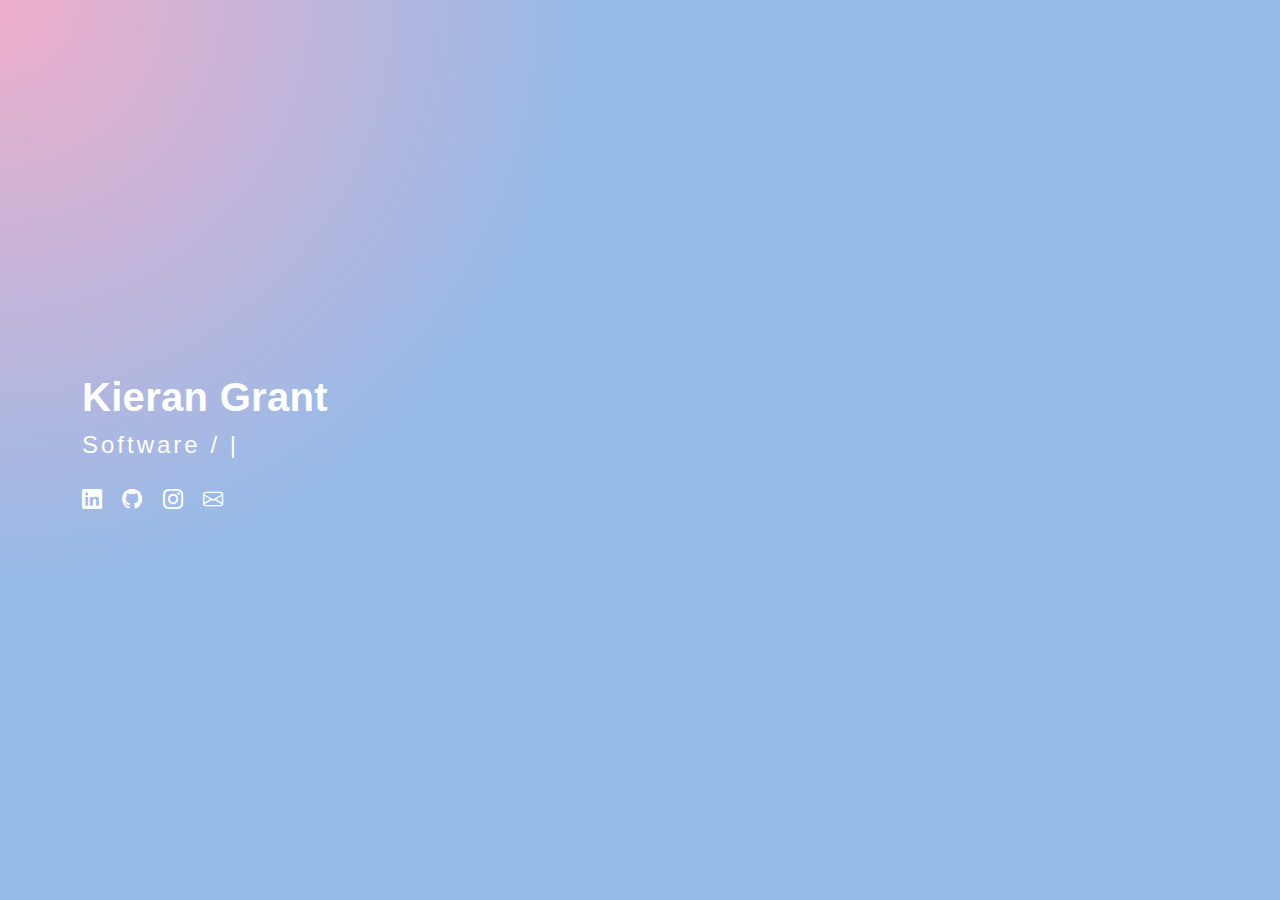
<file: index.html>
<!DOCTYPE html>
<html lang="en">

<head>
  <meta charset="utf-8">
  <meta content="width=device-width, initial-scale=1.0" name="viewport">

  <title>Kieran Grant</title>

  <!-- Favicons -->
  <link href="assets/img/favicon.png" rel="icon">

  <!-- Google Fonts -->
  <link href="https://pvinis.github.io/iosevka-webfont/3.4.1/iosevka.css" rel="stylesheet" /

  <!-- Vendor CSS Files -->
  <link href="assets/vendor/bootstrap/css/bootstrap.min.css" rel="stylesheet">
  <link href="assets/vendor/bootstrap-icons/bootstrap-icons.css" rel="stylesheet">

  <!-- Template Main CSS File -->
  <link href="assets/css/style.css" rel="stylesheet">
</head>

<body>
  <!-- ======= Hero Section ======= -->
  <div id="hero" class="home">

    <div class="container">
      <div class="hero-content">
        <h1>Kieran Grant</h1>
        <p><span class="typed" data-typed-items="Software / Machine Learning Enginner."></span></p>

        <ul class="list-unstyled list-social">
          <li><a href="https://www.linkedin.com/in/kieran-grant-856506179" target="#"><i class="bi bi-linkedin"></i></a></li>
          <li><a href="https://github.com/kieran-grant" target="#"><i class="bi bi-github"></i></a></li>
          <li><a href="https://www.instagram.com/kthebassist" target="#"><i class="bi bi-instagram"></i></a></li>
          <li><a href="mailto:contact@kgrant.dev" target="#"><i class="bi bi-envelope fill"></i></a></li>
        </ul>
      </div>
    </div>
  </div><!-- End Hero -->

  <!-- ======= Footer ======= -->
  <!-- <div id="footer" class="text-center">
    <div class="container">
      <div class="socials-media text-center">
        <ul class="list-unstyled list-social">
          <li><a href="https://www.linkedin.com/in/kieran-grant-856506179" target="#"><i class="bi bi-linkedin"></i></a></li>
          <li><a href="https://github.com/kieran-grant" target="#"><i class="bi bi-github"></i></a></li>
          <li><a href="https://www.instagram.com/kthebassist" target="#"><i class="bi bi-instagram"></i></a></li>
          <li><a href="mailto:contact@kgrant.dev" target="#"><i class="bi bi-envelope fill"></i></a></li>
        </ul>
      </div>
    </div>
  </div> -->
  <!-- End Footer -->

  <!-- Vendor JS Files -->
  <script src="assets/vendor/typed.js/typed.umd.js"></script>

  <!-- Template Main JS File -->
  <script src="assets/js/main.js"></script>

</body>

</html>
</file>
<file: assets/css/style.css>
body {
  background: #ffffff;
  color: #898989;
  font-family: "Iosevka Web", helvetica;
  font-size: 15px;
  font-weight: 300;
  line-height: 20px;
  letter-spacing: 0.02em;
  overflow-x: hidden;
  margin: 0 auto;
  padding: 0;
  box-sizing: border-box;
}

h1,
h2,
h3,
h4,
h5,
h6 {
  margin: 0;
}

h2 {
  color: #292929;
  font-weight: 600;
}

h4 {
  color: #292929;
  font-size: 14px;
  font-weight: 600;
}

a {
  color: #292929;
  text-decoration: none !important;
  transition: all 0.5s ease-in-out 0s;
}

a:hover {
  transition: all 0.5s ease-in-out 0s;
}

p {
  margin: 25px 0;
  padding: 0;
  font-size: 15px;
  color: #999999;
  line-height: 28px;
}

::-moz-selection {
  background: #b8a07e;
  color: #fff;
}

::selection {
  background: #b8a07e;
  color: #fff;
}

.btn {
  background: #333;
  border: medium none;
  border-radius: 0;
  color: #fff;
  font-size: 12px;
  height: 50px;
  line-height: 50px;
  padding: 0 30px;
  text-transform: uppercase;
}

.btn:hover,
.btn:focus {
  color: #fff;
}

.padDiv {
  padding: 30px 20px;
}

.section-title {
  margin-bottom: 70px;
}

.section-title h2 {
  font-size: 25px;
  letter-spacing: 2px;
  text-transform: uppercase;
}

.form-control {
  background-color: transparent;
  border: 1px solid #999;
  border-radius: 0;
  color: #999999;
  font-size: 12px;
  font-weight: 500;
  height: 50px;
  letter-spacing: 0.1em;
  padding-left: 10px;
  margin: 0 0 25px 0;
  line-height: 14px;
  text-transform: uppercase;
}

.form-control:focus {
  box-shadow: none;
  outline: 0 none;
}

.paddsection {
  padding-top: 90px;
  padding-bottom: 90px;
}

.paddsections {
  padding-top: 90px;
  padding-bottom: 90px !important;
}

.hvr-shutter-in-horizontal::before {
  background: #333;
}

.hvr-shutter-in-horizontal:hover {
  background: #b8a07e;
}

.mb-30 {
  margin-bottom: 30px;
}

.main-content {
  padding-top: 140px;
}

/*--------------------------------------------------------------
# Hero
--------------------------------------------------------------*/
#hero {
  background: radial-gradient(
    600px circle at 0px 0px,
    rgba(238, 174, 202, 1) 0%,
    rgba(148, 187, 233, 1) 100%);
  height: 100vh;
  width: 100%;
}

#hero .hero-content {
  height: 100vh;
  text-align: left;
  width: 100%;
  display: flex;
  justify-content: center;
  flex-direction: column;
}

.hero-content h1 {
  font-size: 40px;
  font-weight: 700;
  margin-bottom: 10px;
  color: #fff;
}

.hero-content p {
  font-size: 24px;
  letter-spacing: 3px;
  margin-top: 0;
  margin-bottom: 30px;
  color: #fff;
  font-weight: 500;
}

.hero-content .list-social li {
  float: left;
  margin-right: 20px;
}

.hero-content .list-social li i {
  color: #fff;
  font-size: 20px;
}



/*-----------------------------------------------------------------------------------*/
/*  /* Single page */
/*-----------------------------------------------------------------------------------*/
#journal-blog {
  padding-top: 140px;
}

/* main content */
.main-content {
  background: #f7f7f7;
}

.main-content .container-main {
  display: inline-block;
  width: 100%;
}

.main-content .container-main .block-main {
  margin-bottom: 30px;
  overflow: hidden;
}

.container-main .block-main .content-main {
  background: #fff none repeat scroll 0 0;
  display: inline-block;
  width: 100%;
}

.journal-txt h4 a {
  display: block;
  font-size: 19px;
  line-height: 24px;
  margin: 0 0 13px 0;
  font-weight: 500;
  color: #292929;
  transition: all 0.5s ease-in-out 0s;
}

.journal-txt h4 a:hover {
  color: #b8a07e;
  transition: all 0.5s ease-in-out 0s;
}

.post-meta ul li {
  font-size: 12px;
  font-weight: normal;
  margin-left: 8px;
  margin-right: 8px;
  text-transform: capitalize;
  display: inline-block;
  float: none;
}

.content-main .post-meta a {
  color: #a2a2a2;
  margin-left: 5px;
}

/* Commonts */
.comments {
  background: #fff;
}

.entry-comments h6 {
  margin-right: 10px;
  font-size: 13px;
  letter-spacing: 0.1em;
  font-weight: 500;
}

.entry-comments-item {
  margin-top: 40px;
  padding-bottom: 40px;
  border-bottom: 1px solid #f2f2f2;
}

.entry-comments-avatar {
  position: absolute;
  display: block;
  border-radius: 50%;
  width: 60px;
  height: 60px;
}

.entry-comments-body {
  padding-left: 86px;
}

.entry-comments-author {
  margin-right: 10px;
  font-size: 13px;
  color: #292929;
  letter-spacing: 0.1em;
  font-weight: 500;
}

.rep {
  font-size: 13px;
  color: #292929;
  letter-spacing: 0.1em;
  font-weight: 500;
  text-transform: capitalize;
}

.entry-comments span a {
  font-size: 13px;
  color: #999;
}

.entry-comments-reply {
  padding-left: 10%;
}

/* Commonts form */
.cmt {
  background: #fff;
}

blockquote {
  padding: 40px;
  background-color: #f2f2f2;
  margin: 30px 0;
  border: none;
  border-left: 4px solid #b8a07e;
}

/*--------------------------------------------------------------
# Footer
--------------------------------------------------------------*/
#footer {
  background: #f7f7f7;
  padding-top: 50px;
  padding-bottom: 50px;
}

#footer .socials-media {
  width: 100%;
}

#footer .socials-media ul {
  display: inline-block;
  float: none;
  margin: 0 0 20px 0;
}

#footer .socials-media ul li {
  float: left;
  margin-left: 10px;
  margin-right: 10px;
}

#footer .socials-media ul li a {
  font-size: 24px;
  color: #999;
  letter-spacing: 0.1em;
  font-weight: 500;
  background: transparent;
  text-transform: uppercase;
  transition: all 0.5s ease-in-out 0s;
}

#footer .socials-media ul li a:hover {
  color: #b8a07e;
  transition: all 0.5s ease-in-out 0s;
}

#footer p {
  font-size: 12px;
  letter-spacing: 0.1em;
  font-weight: 500;
  margin-top: 0;
  text-transform: uppercase;
}

.credits {
  font-size: 13px;
}

/** Width between 1200x to 0
 *  ~~~~~~~~~~~~~~~~~~~~~~~~~~~~~~~~~~~~
 */
/** Width between 992px to 1199px
 *  ~~~~~~~~~~~~~~~~~~~~~~~~~~~~~~~~~~~~
 */
/** Width between 768px to 991px
 *  ~~~~~~~~~~~~~~~~~~~~~~~~~~~~~~~~~~~~
 */
@media (min-width: 768px) and (max-width: 991px) {

  /* Navbar */
  nav {
    padding: 10px 15px;
  }

  .nav-menu {
    margin-top: 40px;
    display: none;
    float: none;
    width: 100%;
  }

  .nav-menu li {
    float: none;
    width: 100%;
    text-align: center;
    border-top: 1px solid #f7f7f7;
    line-height: 45px;
    margin-left: 0;
    padding-top: 10px;
    padding-bottom: 10px;
  }

  .responsive {
    float: right;
    padding-top: 15px;
    display: block;
  }

  /* About */
  .head-info .header-content .cmaster h1 {
    font-size: 32px;
  }

  #about .div-img-bg {
    padding: 0;
  }

  #about .div-img-bg .about-img img {
    margin-top: 0%;
    margin-left: calc(0% - 0px);
  }

  #about .about-descr .p-heading {
    font-size: 20px;
  }

  #about .about-descr .separator {
    max-width: 100%;
    margin-bottom: 0;
  }

  /* portfolio */
  #portfolio .portfolio-list .nav li {
    float: none;
    margin: 20px;
    display: inline-block;
  }

  /* journal */
  #journal .journal-block .journal-info {
    margin-bottom: 30px;
  }

  /* Contact */
  .contact-contact {
    margin-bottom: 30px;
  }

  /* Footer */
  #footer .socials-media ul li {
    margin-right: 0;
    margin-left: 0;
    float: none;
    display: inline-block;
  }
}

/** Width between 767px to 0
 *  ~~~~~~~~~~~~~~~~~~~~~~~~~~~~~~~~~~~~
 */
@media (max-width: 767px) {

  /* Navbar */
  nav {
    padding: 20px 15px;
  }

  .nav-menu {
    margin-top: 40px;
    display: none;
    float: none;
    width: 100%;
  }

  .nav-menu li {
    float: none;
    width: 100%;
    text-align: center;
    border-top: 1px solid #f7f7f7;
    line-height: 45px;
    margin-left: 0;
    padding-top: 10px;
    padding-bottom: 10px;
  }

  .responsive {
    float: right;
    padding-top: 15px;
    display: block;
  }

  /* About */
  .head-info .header-content h1 {
    font-size: 32px;
  }

  #about .div-img-bg {
    padding: 0;
  }

  #about .div-img-bg .about-img img {
    margin-top: 0%;
    margin-left: calc(0% - 0px);
  }

  #about .about-descr .p-heading {
    font-size: 20px;
  }

  #about .about-descr .separator {
    max-width: 100%;
    margin-bottom: 0;
  }

  /* portfolio */
  #portfolio .portfolio-list .nav li {
    float: none;
    margin: 20px;
    display: inline-block;
  }

  /* journal */
  #journal .journal-block .journal-info {
    margin-bottom: 30px;
  }

  /* Contact */
  .contact-contact {
    margin-bottom: 30px;
  }

  /* Footer */
  #footer .socials-media ul li {
    margin-right: 0;
    margin-left: 0;
    float: none;
    display: inline-block;
  }
}

/** Width between 600px to 0
 *  ~~~~~~~~~~~~~~~~~~~~~~~~~~~~~~~~~~~~
 */
@media (max-width: 600px) {

  /* Navbar */
  nav {
    padding: 20px 15px;
  }

  .nav-menu {
    margin-top: 40px;
    display: none;
    float: none;
    width: 100%;
  }

  .nav-menu li {
    float: none;
    width: 100%;
    text-align: center;
    border-top: 1px solid #f7f7f7;
    line-height: 45px;
    margin-left: 0;
    padding-top: 10px;
    padding-bottom: 10px;
  }

  .responsive {
    float: right;
    padding-top: 15px;
    display: block;
  }

  /* About */
  .head-info .header-content h1 {
    font-size: 32px;
  }

  #about .div-img-bg {
    padding: 0;
  }

  #about .div-img-bg .about-img img {
    margin-top: 0%;
    margin-left: calc(0% - 0px);
  }

  #about .about-descr .p-heading {
    font-size: 20px;
  }

  #about .about-descr .separator {
    max-width: 100%;
    margin-bottom: 0;
  }

  /* portfolio */
  #portfolio .portfolio-list .nav li {
    float: none;
    margin: 10px;
    display: inline-block;
  }

  /* journal */
  #journal .journal-block .journal-info {
    margin-bottom: 30px;
  }

  /* Contact */
  .contact-contact {
    margin-bottom: 30px;
  }

  /* Footer */
  #footer .socials-media ul li {
    margin-right: 0;
    margin-left: 0;
    float: none;
    display: inline-block;
  }
}

/** Width between 480px to 0
 *  ~~~~~~~~~~~~~~~~~~~~~~~~~~~~~~~~~~~~
 */
@media (max-width: 480px) {

  /* Navbar */
  nav {
    padding: 20px 15px;
  }

  .nav-menu {
    margin-top: 40px;
    display: none;
    float: none;
    width: 100%;
  }

  .nav-menu li {
    float: none;
    width: 100%;
    text-align: center;
    border-top: 1px solid #f7f7f7;
    line-height: 45px;
    margin-left: 0;
    padding-top: 10px;
    padding-bottom: 10px;
  }

  .responsive {
    float: right;
    padding-top: 15px;
    display: block;
  }

  /* About */
  .head-info .header-content h1 {
    font-size: 32px;
  }

  #about .div-img-bg {
    padding: 0;
  }

  #about .div-img-bg .about-img img {
    margin-top: 0%;
    margin-left: calc(0% - 0px);
  }

  #about .about-descr .p-heading {
    font-size: 20px;
  }

  #about .about-descr .separator {
    max-width: 100%;
    margin-bottom: 0;
  }

  /* portfolio */
  #portfolio .portfolio-list .nav li {
    float: none;
    margin: 20px;
  }

  /* journal */
  #journal .journal-block .journal-info {
    margin-bottom: 30px;
  }

  /* Contact */
  .contact-contact {
    margin-bottom: 30px;
  }

  /* Footer */
  #footer .socials-media ul li {
    margin-right: 0;
    margin-left: 0;
    float: none;
    display: inline-block;
  }
}

/** Width between 320px to 0
 *  ~~~~~~~~~~~~~~~~~~~~~~~~~~~~~~~~~~~~
 */
@media (max-width: 320px) {

  /* Navbar */
  nav {
    padding: 20px 15px;
  }

  .nav-menu {
    margin-top: 40px;
    display: none;
    float: none;
    width: 100%;
  }

  .nav-menu li {
    float: none;
    width: 100%;
    text-align: center;
    border-top: 1px solid #f7f7f7;
    line-height: 45px;
    margin-left: 0;
    padding-top: 10px;
    padding-bottom: 10px;
  }

  .responsive {
    float: right;
    padding-top: 15px;
    display: block;
  }

  /* About */
  .head-info .header-content h1 {
    font-size: 32px;
  }

  #about .div-img-bg {
    padding: 0;
  }

  #about .div-img-bg .about-img img {
    margin-top: 0%;
    margin-left: calc(0% - 0px);
  }

  #about .about-descr .p-heading {
    font-size: 20px;
  }

  #about .about-descr .separator {
    max-width: 100%;
    margin-bottom: 0;
  }

  /* portfolio */
  #portfolio .portfolio-list .nav li {
    float: none;
    margin: 20px;
  }

  /* journal */
  #journal .journal-block .journal-info {
    margin-bottom: 30px;
  }

  /* Contact */
  .contact-contact {
    margin-bottom: 30px;
  }

  /* Footer */
  #footer .socials-media ul li {
    margin-right: 0;
    margin-left: 0;
    float: none;
    display: inline-block;
  }

  /* Single page */
  .entry-comments-body span {
    display: inline-block;
    margin-right: 0;
  }
}
</file>
